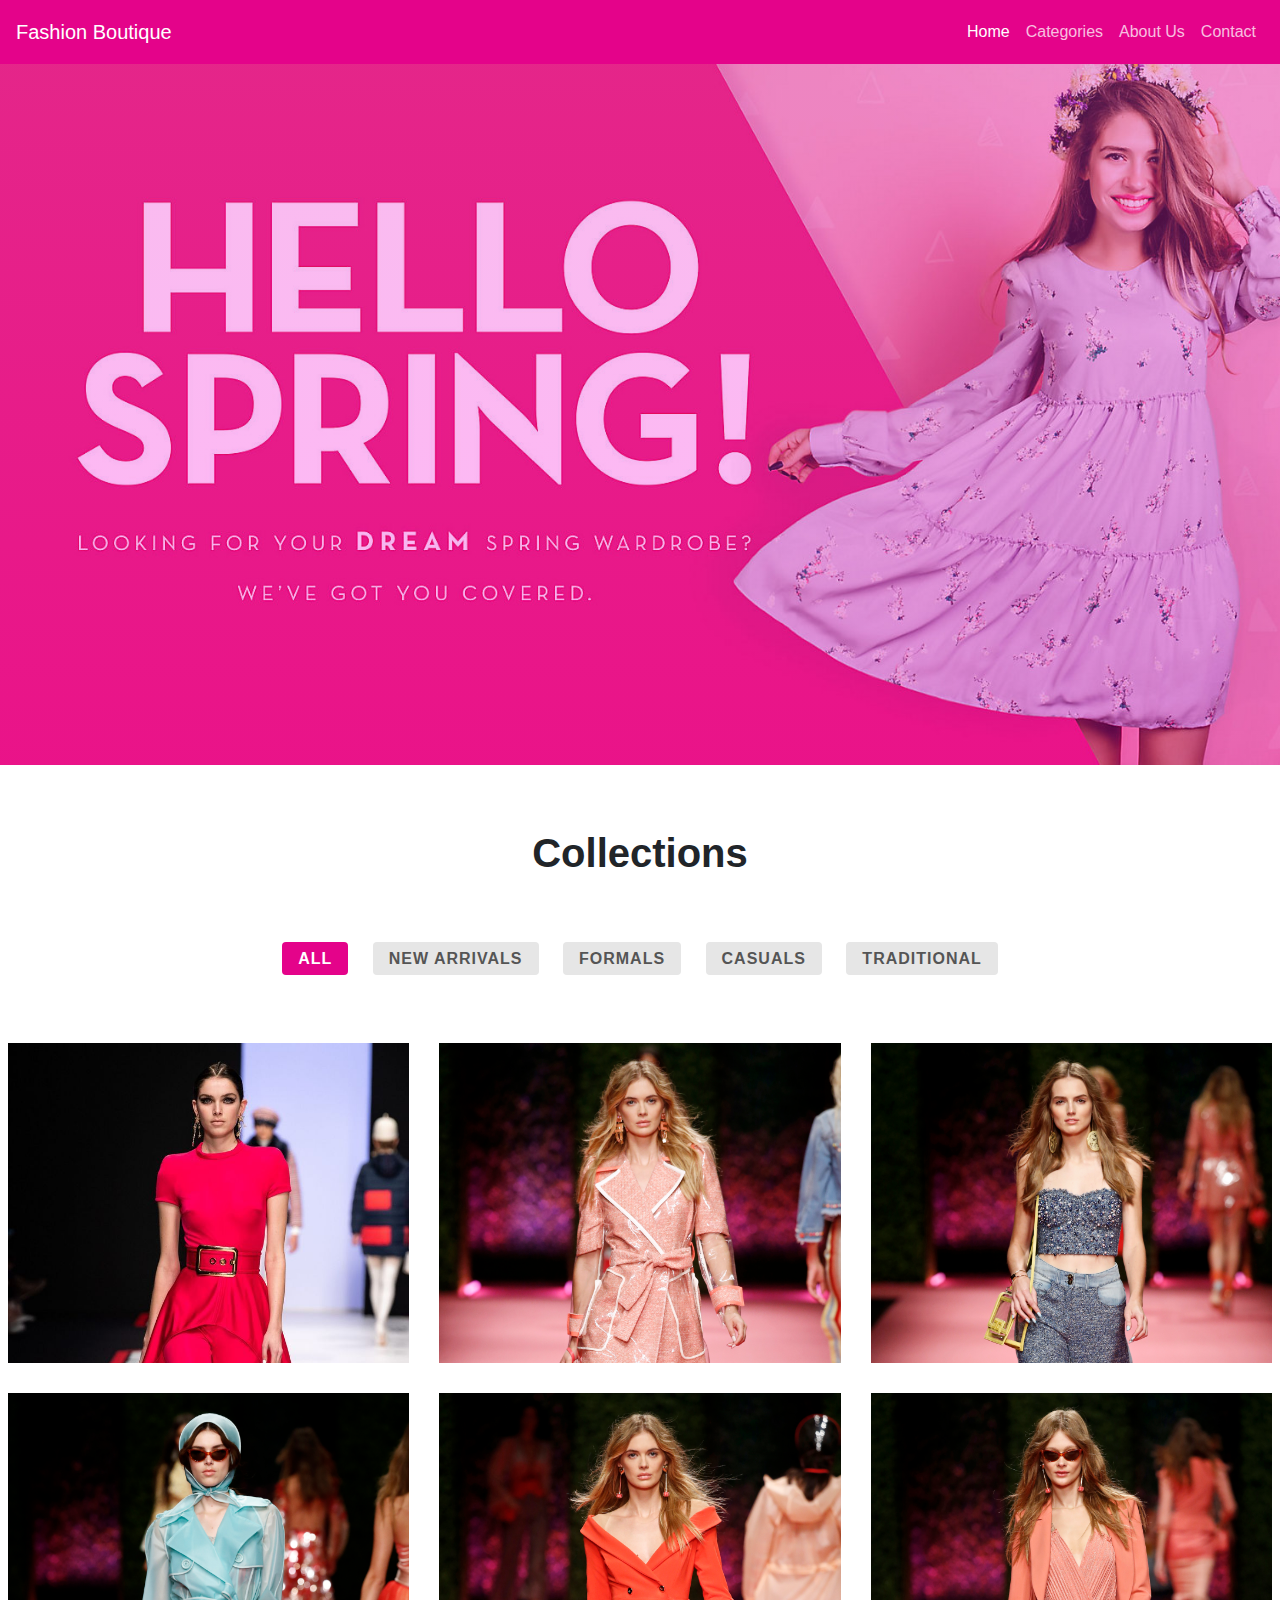
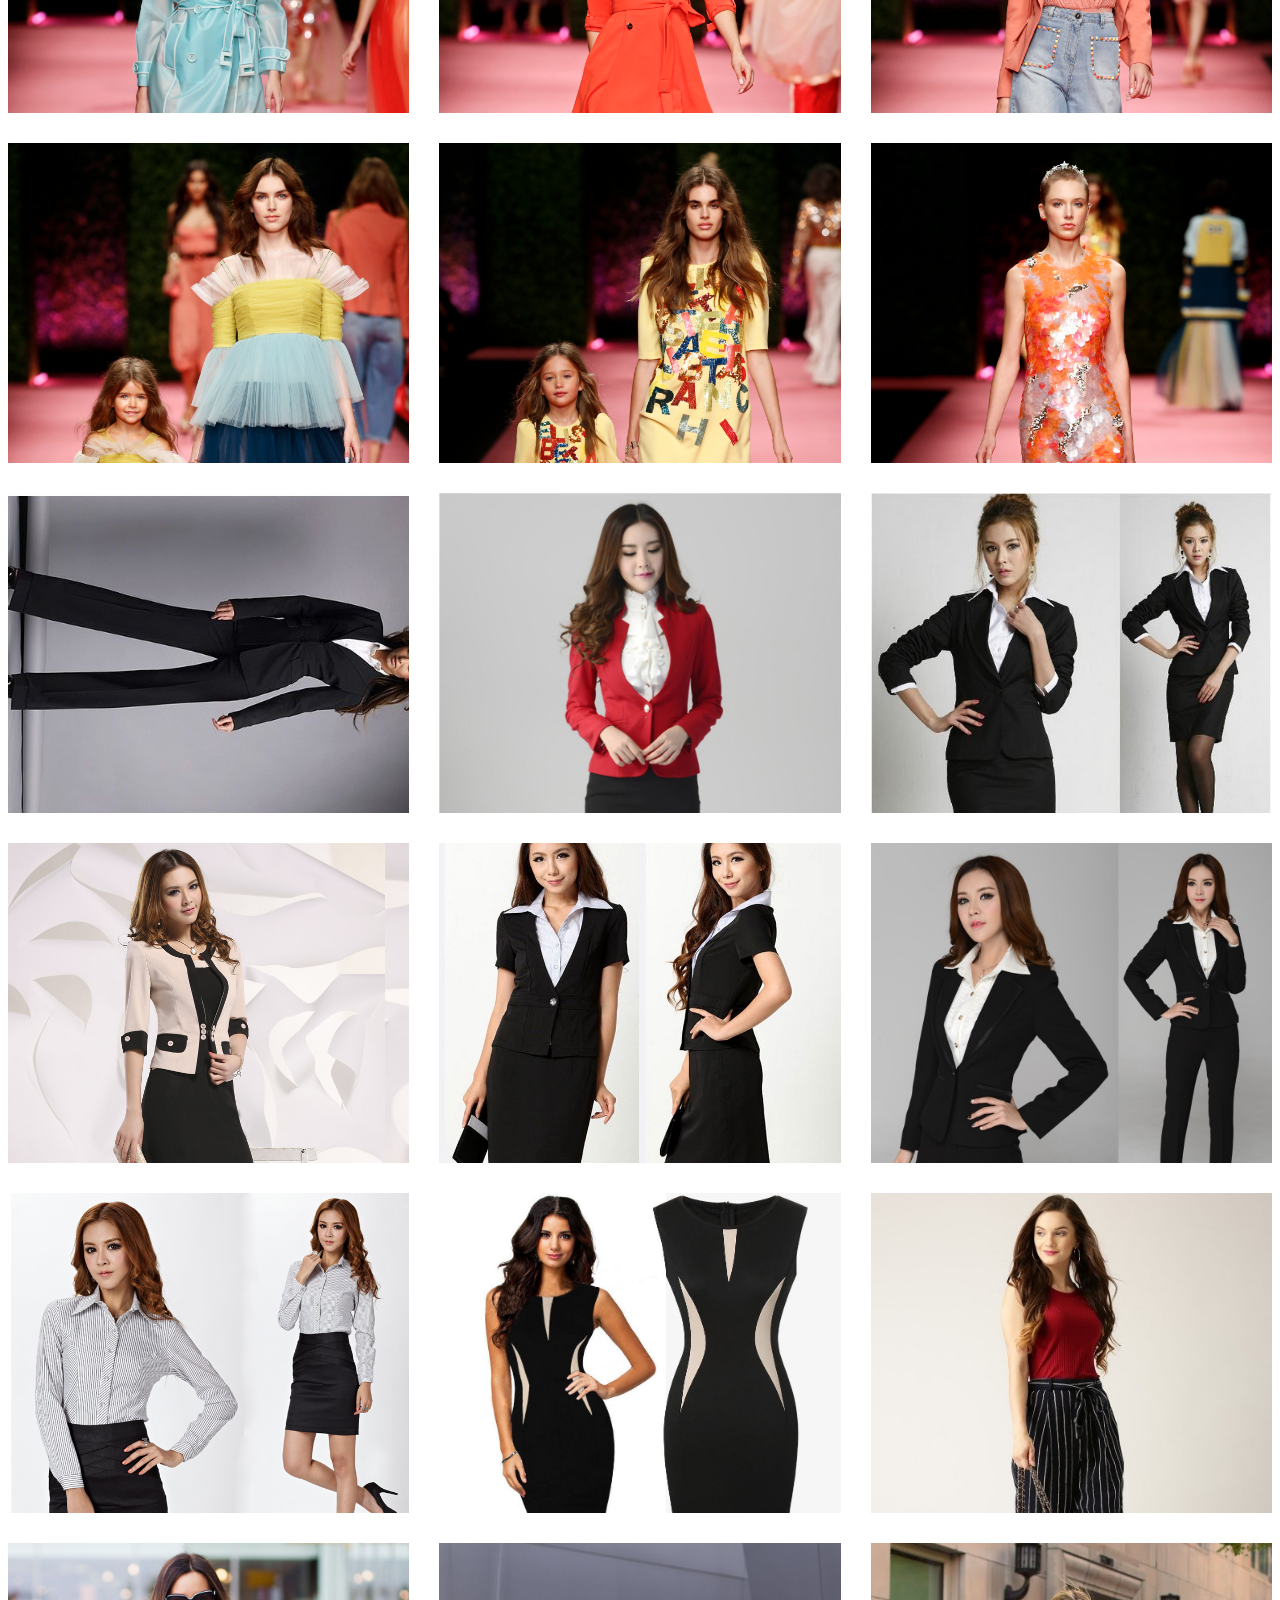
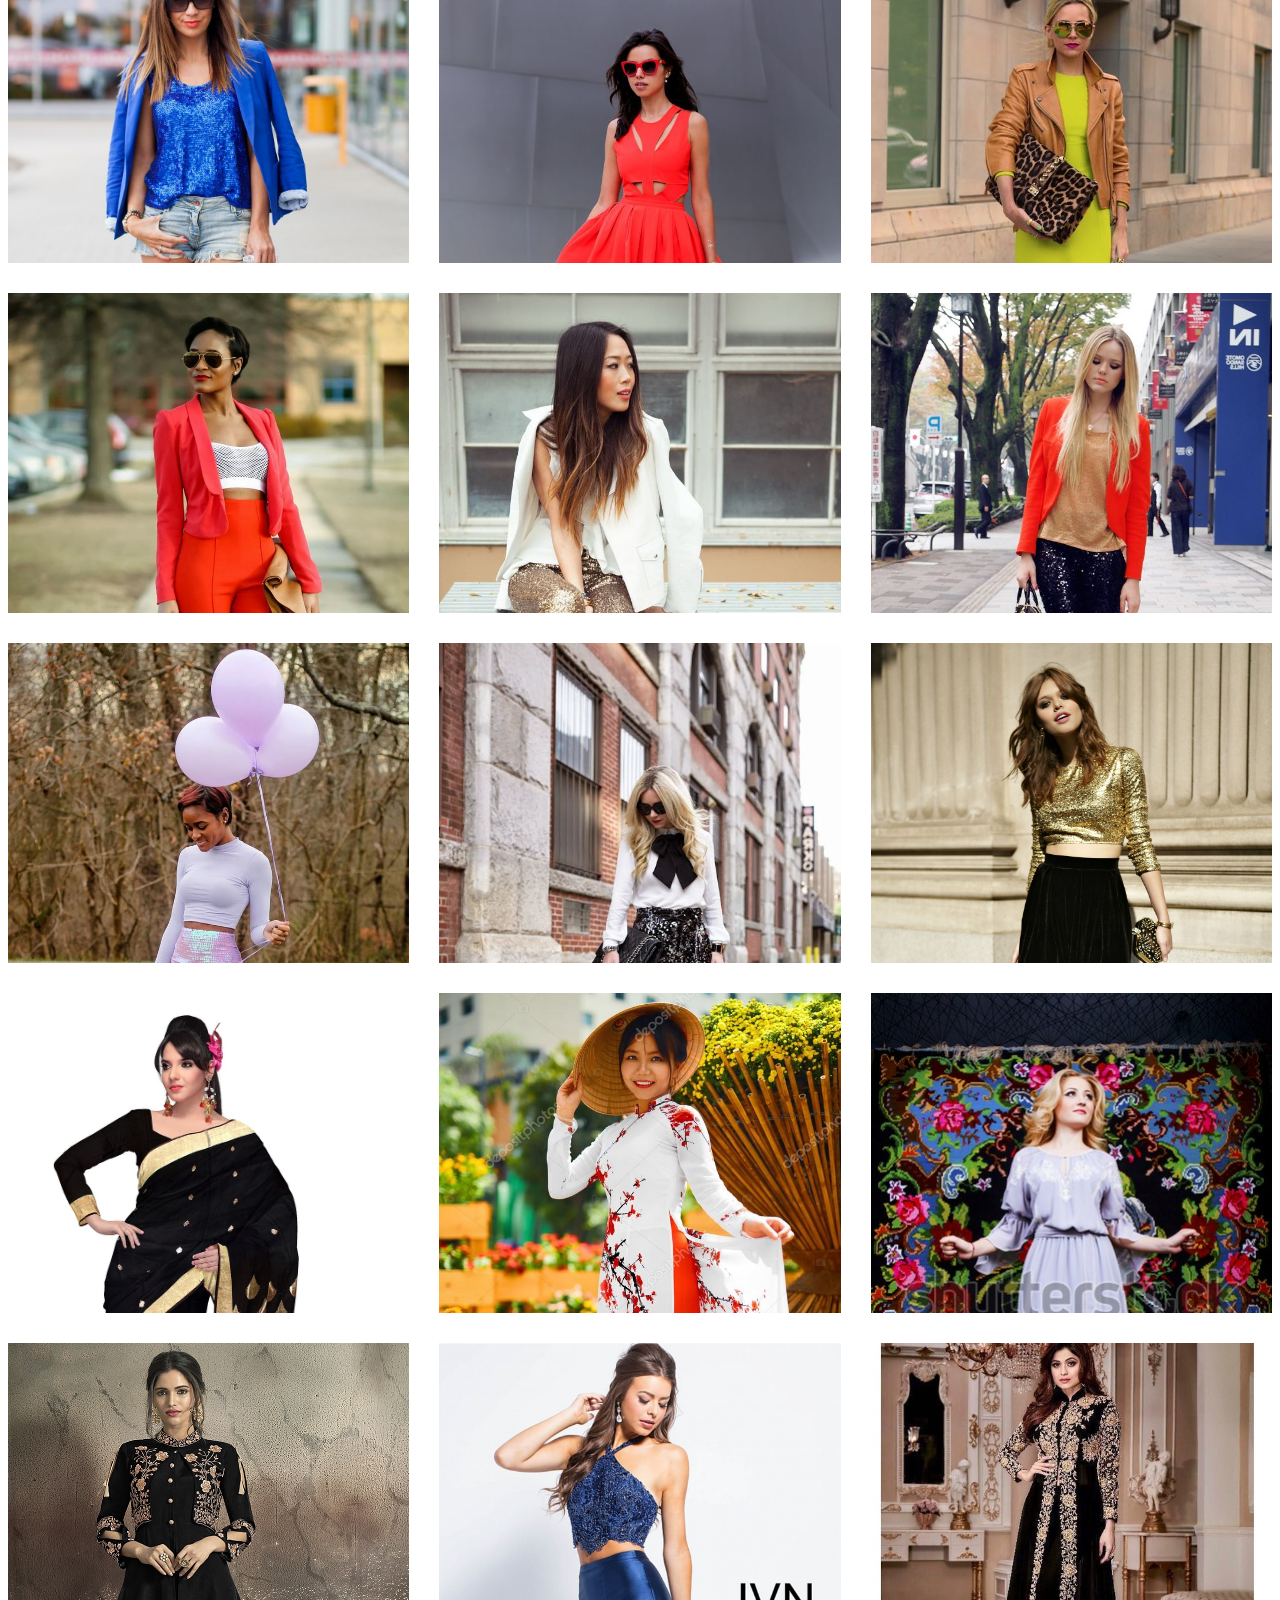
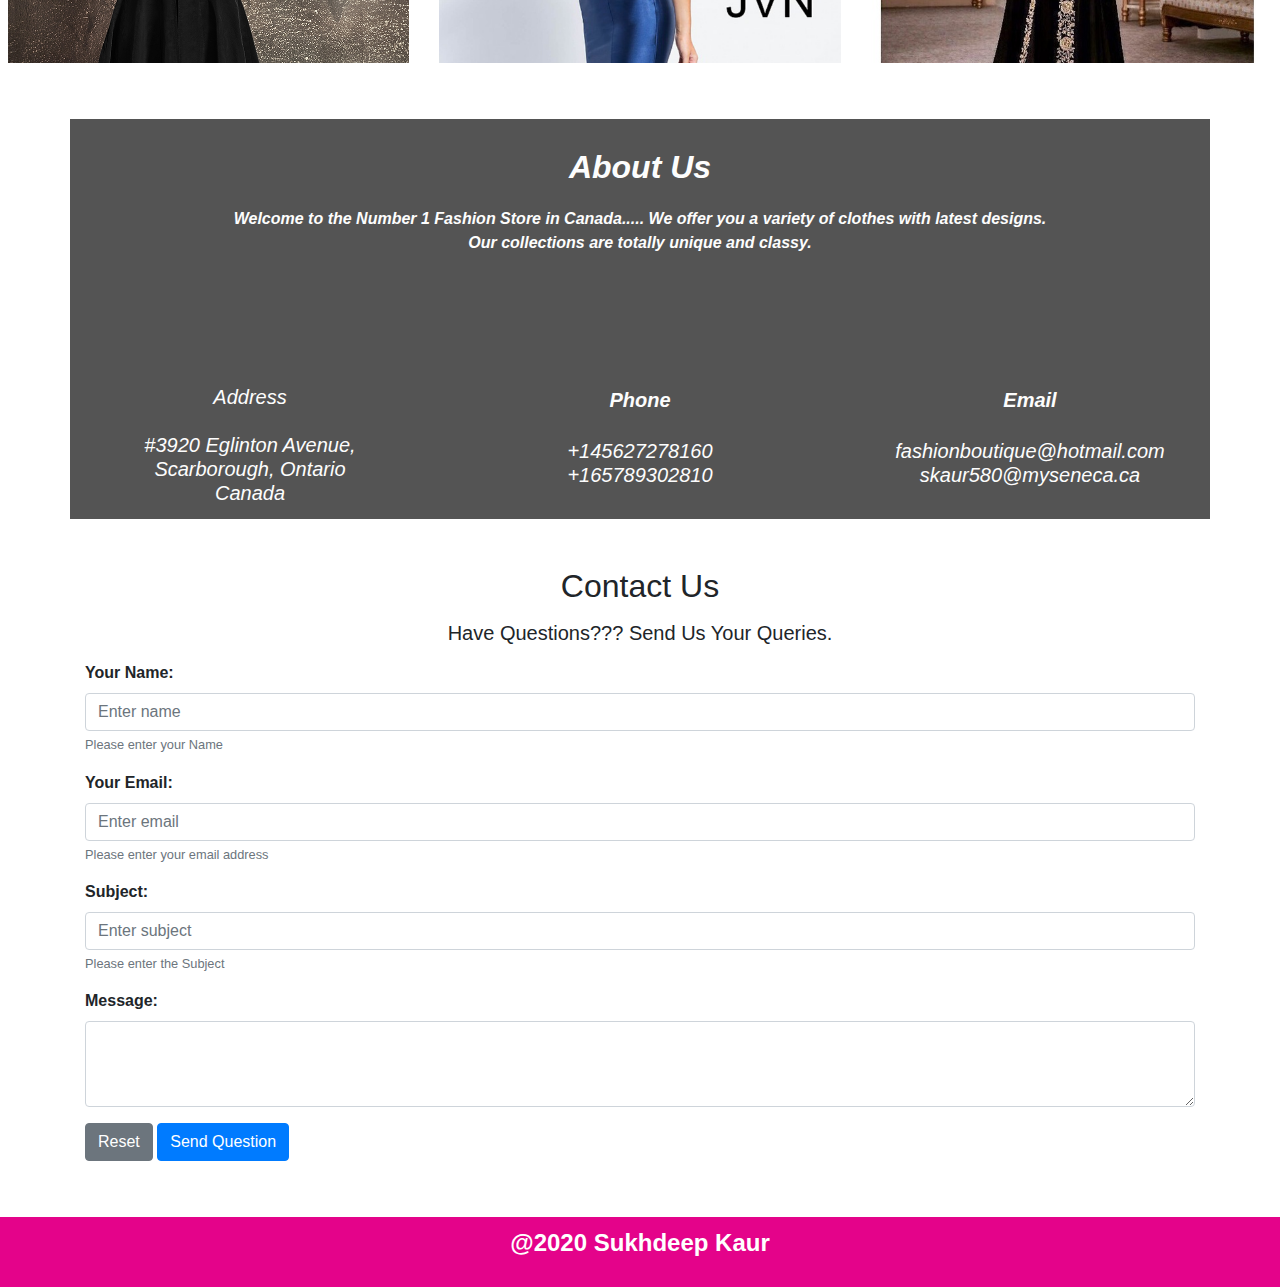
<file: src/index.html>
<!DOCTYPE html>
<html>
  <head>
    <meta charset="utf-8" />
    <title>WEB222 Store Online</title>
    <meta content="width=device-width, initial-scale=1.0" name="viewport" />
    <link rel="stylesheet" href="https://maxcdn.bootstrapcdn.com/bootstrap/4.0.0/css/bootstrap.min.css">
    <link rel="stylesheet" href="https://cdnjs.cloudflare.com/ajax/libs/font-awesome/4.7.0/css/font-awesome.min.css" />
    <link href="style.css" rel="stylesheet" />

    <script src="https://code.jquery.com/jquery-3.2.1.slim.min.js"></script>
    <script src="https://maxcdn.bootstrapcdn.com/bootstrap/4.0.0/js/bootstrap.min.js"></script>
  </head>
  <body data-spy="scroll">
    <header>
        <nav class="navbar navbar-expand-lg navbar-dark fixed-top">
          <a class="navbar-brand" href="#">Fashion Boutique</a>
          <button class="navbar-toggler" type="button" data-toggle="collapse" data-target="#navbarSupportedContent" aria-controls="navbarSupportedContent" aria-expanded="false" aria-label="Toggle navigation">
            <span class="navbar-toggler-icon"></span>
          </button>

          <div class="collapse navbar-collapse" id="navbarSupportedContent">
            <ul class="navbar-nav ml-auto">
              <li class="nav-item">
                <a class="nav-link" href="#home">Home</a>
              </li>
              <li class="nav-item">
                <a class="nav-link" href="#options">Categories</a>
              </li>
              <li class="nav-item">
                <a class="nav-link" href="#about">About Us</a>
              </li>
              <li class="nav-item">
                <a class="nav-link" href="#contact">Contact</a>
              </li>
            </ul>
          </div>
        </nav>
    </header>
    <main id="home">
      <section class="hero">
        <div id="main-overlay">
        </div>
        <figure class="hero-bg-image">
          <picture>
            <source srcset="./images/hero-mobile-xxs.jpeg?$800px$" media="(max-width: 575px)">
            <source srcset="./images/hero-mobile-xs.jpeg?$1200px$" media="(max-width: 767px)">
            <source srcset="./images/hero-md.jpeg?$1600px$" media="(max-width: 991px)">
            <source srcset="./images/hero-lg.jpeg?$2400px$" media="(max-width: 1199px)">
            <source srcset="./images/hero-xl.jpeg?$3200px$">
            <img src="./images/hero-lg.jpeg" alt="hero bg image">
        </picture>
        </figure>
      </section>

      <section id="shop" class="categories text-center p-2">
        <div id="options">
          <h1><b> Collections</b></h1><br><br>
          <ul class="category-list">
            <li>
              <a href="#shop" class="active"><b>All</b></a>
            </li>
            <li>
              <a href="#newArrivals"><b>New Arrivals</b></a>
            </li>
            <li>
              <a href="#formals"><b>Formals</b></a>
            </li>
            <li>
              <a href="#casuals"><b>Casuals</b></a>
            </li>
            <li>
              <a href="#traditional"><b>Traditional</b></a>
            </li>
          </ul>
        </div>

        <div id="portfolio">
          <!-- ****************** newArrivals ***************************** -->
          <div id="#newArrivals">
            <div class="row">
              <div class="col-md-4 new">
                <div class="card-image" id="img4">
                  <div class="overlay1 text-center">
                    <button id="buyBtn" class="btn btn-primary">
                    <a href="forms.html"
                      ><b
                      >Buy Now <br />
                      @ $399.99</b
                    ></a
                    ></button
                    ><br />
                    <p>
                      <b> Category: New-Arrivals<br>
                      Item Code: #NA100<br>
                      Size available: S/M/L
                      </b>
                      <a href =" https://www.google.com/url?sa=i&url=https%3A%2F%2Fwww.pinterest.com%2Fpin%2F742953269758353420%2F&psig=AOvVaw3vaF3FNSeituf-POh_5H4c&ust=1586028883198000&source=images&cd=vfe&ved=0CAIQjRxqFwoTCICMwpaAzegCFQAAAAAdAAAAABAN " class="btn btn-link">Source</a>
                    </p>
                  </div>
                </div>
              </div>
              <div class="col-md-4 ">
                <div class="card-image" id="img5">
                  <div class="overlay1 text-center">
                    <button id="buyBtn" class="btn btn-primary">
                    <a href="forms.html"
                      ><b
                      >Buy Now <br />
                      @ $349.99</b
                    ></a
                    >
                    </button>
                    <p>
                      <b> Category: New-Arrivals<br>
                      Item Code: #NA101<br>
                      Size available: S/M/L
                      </b>
                      <a href =" https://kendam.com/photos/album/unvxpkoaoeuh " class="btn btn-link">Source</a>
                    </p>
                  </div>
                </div>
              </div>
              <div class="col-md-4 new">
                <div class="card-image" id="img6">
                  <div class="overlay1 text-center">
                    <button id="buyBtn" class="btn btn-primary">
                    <a href="forms.html"
                      ><b
                      >Buy Now <br />
                      @ $ 299.99</b
                    ></a
                    >
                    </button>
                    <p>
                      <b> Category: New-Arrivals<br>
                      Item Code: #NA102<br>
                      Size available: S/M/L
                      </b>
                      <a href =" https://kendam.com/photos/album/unvxpkoaoeuh " class="btn btn-link">Source</a>
                    </p>
                  </div>
                </div>
              </div>
            </div>
            <div class="row">
              <div class="col-md-4 new">
                <div class="card-image" id="img7">
                  <div class="overlay1 text-center">
                    <button id="buyBtn" class="btn btn-primary">
                    <a href="forms.html"
                      ><b
                      >Buy Now <br />
                      @ $259.99</b
                    ></a
                    >
                    </button>
                    <p>
                      <b> Category: New-Arrivals<br>
                      Item Code: #NA103<br>
                      Size available: S/M/L
                      </b>
                      <a href =" https://kendam.com/photos/album/unvxpkoaoeuh " class="btn btn-link">Source</a>
                    </p>
                  </div>
                </div>
              </div>
              <div class="col-md-4 new ">
                <div class="card-image" id="img8">
                  <div class="overlay1 text-center">
                    <button id="buyBtn" class="btn btn-primary">
                    <a href="forms.html"
                      ><b
                      >Buy Now<br />
                      @ $499.99</b
                    ></a
                    >
                    </button>
                    <p>
                      <b> Category: New-Arrivals<br>
                      Item Code: #NA104<br>
                      Size available: S/M/L
                      </b>
                      <a href =" https://kendam.com/photos/album/unvxpkoaoeuh " class="btn btn-link">Source</a>
                    </p>
                  </div>
                </div>
              </div>
              <div class="col-md-4 new">
                <div class="card-image" id="img9">
                  <div class="overlay1 text-center">
                    <button id="buyBtn" class="btn btn-primary">
                    <a href="forms.html"
                      ><b
                      >Buy Now<br />
                      @ $199.99</b
                    ></a
                    >
                    </button>
                    <p>
                      <b> Category: New-Arrivals<br>
                      Item Code: #NA105<br>
                      Size available: S/M/L
                      </b>
                      <a href =" https://kendam.com/photos/album/unvxpkoaoeuh " class="btn btn-link">Source</a>
                    </p>
                  </div>
                </div>
              </div>
            </div>
            <div class="row">
              <div class="col-md-4 new">
                <div class="card-image" id="img10">
                  <div class="overlay1 text-center">
                    <button id="buyBtn" class="btn btn-primary">
                    <a href="forms.html"
                      ><b
                      >Buy Now <br />
                      @ $369.99</b
                    ></a
                    >
                    </button>
                    <p>
                      <b> Category: New-Arrivals<br>
                      Item Code: #NA106<br>
                      Size available: S/M/L<br>
                      Kids Sizes: XS/S/M/L
                      </b>
                      <a href =" https://kendam.com/photos/album/unvxpkoaoeuh " class="btn btn-link">Source</a>
                    </p>
                  </div>
                </div>
              </div>
              <div class="col-md-4 new">
                <div class="card-image" id="img11">
                  <div class="overlay1 text-center">
                    <button id="buyBtn" class="btn btn-primary">
                    <a href="forms.html"
                      ><b
                      >Buy Now<br />
                      @ $149.99</b
                    ></a
                    >
                    </button>
                    <p>
                      <b> Category: New-Arrivals<br>
                      Item Code: #NA107<br>
                      Size available: S/M/L<br>
                      Kids Sizes: XS/S/M/L
                      </b>
                      <a href =" https://kendam.com/photos/album/unvxpkoaoeuh " class="btn btn-link">Source</a>
                    </p>
                  </div>
                </div>
              </div>
              <div class="col-md-4 new">
                <div class="card-image" id="img12">
                  <div class="overlay1 text-center">
                    <button id="buyBtn" class="btn btn-primary">
                    <a href="forms.html"
                      ><b
                      >Buy Now<br />
                      @ $249.99</b
                    ></a
                    >
                    </button>
                    <p>
                      <b> Category: New-Arrivals<br>
                      Item Code: #NA108<br>
                      Size available: S/M/L
                      </b>
                      <a href =" https://kendam.com/photos/album/unvxpkoaoeuh " class="btn btn-link">Source</a>
                    </p>
                  </div>
                </div>
              </div>
            </div>
          </div>
          <!-- ****************** formals ***************************** -->
          <div id="formals">
            <div class="row">
              <div class="col-md-4 formals">
                <div class="card-image" id="f1">
                  <div class="overlay1 text-center">
                    <button id="buyBtn" class="btn btn-primary">
                    <a href="forms.html"
                      ><b
                      >Buy Now<br />
                      @ $189.99</b
                    ></a
                    >
                    </button>
                    <p>
                      <b> Category: Formals<br>
                      Item Code: #F0001<br>
                      Size available: S/M/L<br>
                      </b>
                      <a href ="https://www.clbxg.com/formal-women-s-wear/ " class="btn btn-link">Source</a>
                    </p>
                  </div>
                </div>
              </div>
              <div class="col-md-4 formals">
                <div class="card-image" id="f2">
                  <div class="overlay1 text-center">
                    <button id="buyBtn" class="btn btn-primary">
                    <a href="forms.html"
                      ><b
                      >Buy Now <br />
                      @ $229.99</b
                    ></a
                    >
                    </button>
                    <p>
                      <b> Category: Formals<br>
                      Item Code: #F0002<br>
                      Size available: S/M/L<br>
                      </b>
                      <a href ="https://www.clbxg.com/formal-women-s-wear/ " class="btn btn-link">Source</a>
                    </p>
                  </div>
                </div>
              </div>
              <div class="col-md-4 formals">
                <div class="card-image" id="f3">
                  <div class="overlay1 text-center">
                    <button id="buyBtn" class="btn btn-primary">
                    <a href="forms.html"
                    ><b>Buy Now<br />@ $139.99</b></a
                    >
                    </button>
                    <p>
                      <b> Category: Formals<br>
                      Item Code: #F0003<br>
                      Size available: S/M/L<br>
                      </b>
                      <a href ="https://www.clbxg.com/formal-women-s-wear/ " class="btn btn-link">Source</a>
                    </p>
                  </div>
                </div>
              </div>
            </div>
            <div class="row">
              <div class="col-md-4 formals">
                <div class="card-image" id="f4">
                  <div class="overlay1 text-center">
                    <button id="buyBtn" class="btn btn-primary">
                    <a href="forms.html"
                      ><b
                      >Buy Now<br />
                      @ $99.99</b
                    ></a
                    >
                    </button>
                    <p>
                      <b> Category: Formals<br>
                      Item Code: #F0004<br>
                      Size available: S/M/L<br>
                      </b>
                      <a href ="https://www.clbxg.com/formal-women-s-wear/ " class="btn btn-link">Source</a>
                    </p>
                  </div>
                </div>
              </div>
              <div class="col-md-4 formals">
                <div class="card-image" id="f5">
                  <div class="overlay1 text-center">
                    <button id="buyBtn" class="btn btn-primary">
                    <a href="forms.html"
                      ><b
                      >Buy Now<br />
                      @ $129.99</b
                    ></a
                    >
                    </button>
                    <p>
                      <b> Category: Formals<br>
                      Item Code: #F0005<br>
                      Size available: S/M/L<br>
                      </b>
                      <a href ="https://www.clbxg.com/formal-women-s-wear/ " class="btn btn-link">Source</a>
                    </p>
                  </div>
                </div>
              </div>
              <div class="col-md-4 formals ">
                <div class="card-image" id="f6">
                  <div class="overlay1 text-center">
                    <button id="buyBtn" class="btn btn-primary">
                    <a href="forms.html"
                      ><b
                      >Buy Now<br />
                      @ $299.99</b
                    ></a
                    >
                    </button>
                    <p>
                      <b> Category: Formals<br>
                      Item Code: #F0006<br>
                      Size available: S/M/L<br>
                      </b>
                      <a href ="https://www.clbxg.com/formal-women-s-wear/ " class="btn btn-link">Source</a>
                    </p>
                  </div>
                </div>
              </div>
            </div>
            <div class="row">
              <div class="col-md-4 formals">
                <div class="card-image" id="f7">
                  <div class="overlay1 text-center">
                    <button id="buyBtn" class="btn btn-primary">
                    <a href="forms.html"
                      ><b
                      >Buy Now<br />
                      @ $89.99</b
                    ></a
                    >
                    </button>
                    <p>
                      <b> Category: Formals<br>
                      Item Code: #F0007<br>
                      Size available: S/M/L<br>
                      </b>
                      <a href ="https://www.clbxg.com/formal-women-s-wear/ " class="btn btn-link">Source</a>
                    </p>
                  </div>
                </div>
              </div>
              <div class="col-md-4 formals">
                <div class="card-image" id="f8">
                  <div class="overlay1 text-center">
                    <button id="buyBtn" class="btn btn-primary">
                    <a href="forms.html"
                      ><b
                      >Buy Now<br />
                      @ $169.99</b
                    ></a
                    >
                    </button>
                    <p>
                      <b> Category: Formals<br>
                      Item Code: #F0008<br>
                      Size available: S/M/L<br>
                      </b>
                      <a href ="https://www.clbxg.com/formal-women-s-wear/ " class="btn btn-link">Source</a>
                    </p>
                  </div>
                </div>
              </div>
              <div class="col-md-4 formals">
                <div class="card-image" id="f9">
                  <div class="overlay1 text-center">
                    <button id="buyBtn" class="btn btn-primary">
                    <a href="forms.html"
                      ><b
                      >Buy Now<br />
                      @ $79.99</b
                    ></a
                    >
                    </button>
                    <p>
                      <b> Category: Formals<br>
                      Item Code: #F0009<br>
                      Size available: S/M/L<br>
                      </b>
                      <a href ="https://www.clbxg.com/formal-women-s-wear/ " class="btn btn-link">Source</a>
                    </p>
                  </div>
                </div>
              </div>
            </div>
          </div>
          <!-- ****************** casuals ***************************** -->
          <div id="casuals">
            <div class="row">
              <div class="col-md-4 casuals ">
                <div class="card-image" id="c1">
                  <div class="overlay1 text-center">
                    <button id="buyBtn" class="btn btn-primary">
                    <a href="forms.html"
                      ><b
                      >Buy Now<br />
                      @ $79.99</b
                    ></a
                    >
                    </button>
                    <p>
                      <b> Category: Casuals<br>
                      Item Code: #C0001<br>
                      Size available: S/M/L<br>
                      </b>
                      <a href ="http://fashionmakestrends.com/36-casual-holiday-party-outfit-ideas-to-try-this-2018/ " class="btn btn-link">Source</a>
                    </p>
                  </div>
                </div>
              </div>
              <div class="col-md-4 casuals ">
                <div class="card-image" id="c2">
                  <div class="overlay1 text-center">
                    <button id="buyBtn" class="btn btn-primary">
                    <a href="forms.html"
                      ><b
                      >Buy Now<br />
                      @ $69.99</b
                    ></a
                    >
                    </button>
                    <p>
                      <b> Category: Casuals<br>
                      Item Code: #C0002<br>
                      Size available: S/M/L<br>
                      </b>
                      <a href ="http://fashionmakestrends.com/36-casual-holiday-party-outfit-ideas-to-try-this-2018/ " class="btn btn-link">Source</a>
                    </p>
                  </div>
                </div>
              </div>
              <div class="col-md-4 casuals ">
                <div class="card-image" id="c3">
                  <div class="overlay1 text-center">
                    <button id="buyBtn" class="btn btn-primary">
                    <a href="forms.html"
                      ><b
                      >Buy Now<br />
                      @ $149.99</b
                    ></a
                    >
                    </button>
                    <p>
                      <b> Category: Casuals<br>
                      Item Code: #C0003<br>
                      Size available: S/M/L<br>
                      </b>
                      <a href ="http://fashionmakestrends.com/36-casual-holiday-party-outfit-ideas-to-try-this-2018/ " class="btn btn-link">Source</a>
                    </p>
                  </div>
                </div>
              </div>
            </div>
            <div class="row">
              <div class="col-md-4 casuals ">
                <div class="card-image" id="c4">
                  <div class="overlay1 text-center">
                    <button id="buyBtn" class="btn btn-primary">
                    <a href="forms.html"
                      ><b
                      >Buy Now<br />
                      @ $299.99</b
                    ></a
                    >
                    </button>
                    <p>
                      <b> Category: Casuals<br>
                      Item Code: #C0004<br>
                      Size available: S/M/L<br>
                      </b>
                      <a href ="http://fashionmakestrends.com/36-casual-holiday-party-outfit-ideas-to-try-this-2018/ " class="btn btn-link">Source</a>
                    </p>
                  </div>
                </div>
              </div>
              <div class="col-md-4 casuals">
                <div class="card-image" id="c5">
                  <div class="overlay1 text-center">
                    <button id="buyBtn" class="btn btn-primary">
                    <a href="forms.html"
                      ><b
                      >Buy Now<br />
                      @ $189.99</b
                    ></a
                    >
                    </button>
                    <p>
                      <b> Category: Casuals<br>
                      Item Code: #C0005<br>
                      Size available: S/M/L<br>
                      </b>
                      <a href ="http://fashionmakestrends.com/36-casual-holiday-party-outfit-ideas-to-try-this-2018/ " class="btn btn-link">Source</a>
                    </p>
                  </div>
                </div>
              </div>
              <div class="col-md-4 casuals">
                <div class="card-image" id="c6">
                  <div class="overlay1 text-center">
                    <button id="buyBtn" class="btn btn-primary">
                    <a href="forms.html"
                      ><b
                      >Buy Now<br />
                      @ $149.99</b
                    ></a
                    >
                    </button>
                    <p>
                      <b> Category: Casuals<br>
                      Item Code: #C0006<br>
                      Size available: S/M/L<br>
                      </b>
                      <a href ="http://fashionmakestrends.com/36-casual-holiday-party-outfit-ideas-to-try-this-2018/ " class="btn btn-link">Source</a>
                    </p>
                  </div>
                </div>
              </div>
            </div>
            <div class="row">
              <div class="col-md-4 casuals ">
                <div class="card-image" id="c7">
                  <div class="overlay1 text-center">
                    <button id="buyBtn" class="btn btn-primary">
                    <a href="forms.html"
                      ><b
                      >Buy Now<br />
                      @ $69.99</b
                    ></a
                    >
                    </button>
                    <p>
                      <b> Category: Casuals<br>
                      Item Code: #C0007<br>
                      Size available: S/M/L<br>
                      </b>
                      <a href ="http://fashionmakestrends.com/36-casual-holiday-party-outfit-ideas-to-try-this-2018/ " class="btn btn-link">Source</a>
                    </p>
                  </div>
                </div>
              </div>
              <div class="col-md-4 casuals">
                <div class="card-image" id="c8">
                  <div class="overlay1 text-center">
                    <button id="buyBtn" class="btn btn-primary">
                    <a href="forms.html"
                    ><b>Buy Now<br />@ $ 129.99</b></a
                    >
                    </button>
                    <p>
                      <b> Category: Casuals<br>
                      Item Code: #C0008<br>
                      Size available: S/M/L<br>
                      </b>
                      <a href ="http://fashionmakestrends.com/36-casual-holiday-party-outfit-ideas-to-try-this-2018/ " class="btn btn-link">Source</a>
                    </p>
                  </div>
                </div>
              </div>
              <div class="col-md-4 casuals ">
                <div class="card-image" id="c9">
                  <div class="overlay1 text-center">
                    <button id="buyBtn" class="btn btn-primary">
                    <a href="forms.html"
                      ><b
                      >Buy Now<br />
                      @ $299.99</b
                    ></a
                    >
                    </button>
                    <p>
                      <b> Category: Casuals<br>
                      Item Code: #C0009<br>
                      Size available: S/M/L<br>
                      </b>
                      <a href ="http://fashionmakestrends.com/36-casual-holiday-party-outfit-ideas-to-try-this-2018/ " class="btn btn-link">Source</a>
                    </p>
                  </div>
                </div>
              </div>
            </div>
          </div>
          <!-- ****************** traditional ***************************** -->
          <div id="traditional">
            <div class="row">
              <div class="col-md-4 traditional">
                <div class="card-image" id="t1">
                  <div class="overlay1 text-center">
                    <button id="buyBtn" class="btn btn-primary">
                    <a href="forms.html"
                    ><b>Buy Now<br />@ $449.99</b></a
                    >
                    </button>
                    <p>
                      <b> Category: Traditional<br>
                      Item Code: #T0001<br>
                      Size available: S/M/L<br>
                      </b>
                      <a href ="https://www.wallpaperflare.com/woman-taking-photo-while-wearing-traditional-indian-dress-saree-wallpaper-wrvme" class="btn btn-link">Source</a>
                    </p>
                  </div>
                </div>
              </div>
              <div class="col-md-4 traditional ">
                <div class="card-image" id="t2">
                  <div class="overlay1 text-center">
                    <button id="buyBtn" class="btn btn-primary">
                    <a href="forms.html"
                      ><b
                      >Buy Now<br />
                      @ $249.99</b
                    ></a
                    >
                    </button>
                    <p>
                      <b> Category: Traditional<br>
                      Item Code: #T0002<br>
                      Size available: S/M/L<br>
                      </b>
                      <a href ="https://depositphotos.com/100994280/stock-photo-culture-asia-asian-woman-in.html" class="btn btn-link">Source</a>
                    </p>
                  </div>
                </div>
              </div>
              <div class="col-md-4 traditional ">
                <div class="card-image" id="t3">
                  <div class="overlay1 text-center">
                    <button id="buyBtn" class="btn btn-primary">
                    <a href="forms.html"
                      ><b
                      >Buy Now<br />
                      @ $239.99</b
                    ></a
                    >
                    </button>
                    <p>
                      <b> Category: Traditional<br>
                      Item Code: #T0002<br>
                      Size available: S/M/L<br>
                      </b>
                      <a href =" https://www.shutterstock.com/image-photo/young-beautiful-woman-wearing-traditional-dress-398813815" class="btn btn-link">Source</a>
                    </p>
                  </div>
                </div>
              </div>
            </div>
            <div class="row">
              <div class="col-md-4 traditional ">
                <div class="card-image" id="t4">
                  <div class="overlay1 text-center">
                    <button id="buyBtn" class="btn btn-primary">
                    <a href="forms.html"
                    ><b>Buy Now<br />@ $499.99</b></a
                    >
                    </button>
                    <p>
                      <b> Category: Traditional<br>
                      Item Code: #T0004<br>
                      Size available: S/M/L<br>
                      </b>
                      <a href ="https://www.clbxg.com/designer-dresses/" class="btn btn-link">Source</a>
                    </p>
                  </div>
                </div>
              </div>
              <div class="col-md-4 traditional" >
                <div class="card-image" id="t5">
                  <div class="overlay1 text-center">
                    <button id="buyBtn" class="btn btn-primary">
                    <a href="forms.html"
                    ><b>Buy Now<br />@ $349.99</b></a
                    >
                    </button>
                    <p>
                      <b> Category: Traditional<br>
                      Item Code: #T0005<br>
                      Size available: S/M/L<br>
                      </b>
                      <a href ="https://www.clbxg.com/designer-dresses/" class="btn btn-link">Source</a>
                    </p>
                  </div>
                </div>
              </div>
              <div class="col-md-4 traditional ">
                <div class="card-image" id="t6">
                  <div class="overlay1 text-center">
                    <button id="buyBtn" class="btn btn-primary">
                    <a href="forms.html"
                    ><b>Buy Now<br />@ $489.99</b></a
                    >
                    </button>
                    <p>
                      <b> Category: Traditional<br>
                      Item Code: #T0006<br>
                      Size available: S/M/L<br>
                      </b>
                      <a href ="https://www.clbxg.com/designer-dresses/" class="btn btn-link">Source</a>
                    </p>
                  </div>
                </div>
              </div>
            </div>
          </div>
        </div>
      </section>

      <section id="about">
        <div class="container p-0">
            <div id="overlay">
                <br />
                <h2><b>About Us</b></h2>
                <p>
                    <b
                    >Welcome to the Number 1 Fashion Store in Canada..... We offer you a variety of
                    clothes with latest designs.<br />Our collections are totally unique and classy.</b
                    >
                </p>
                <div class="row">
                    <div class="col-md-4">
                        <h5>
                        Address<br /><br />
                        #3920 Eglinton Avenue,<br />
                        Scarborough, Ontario<br />
                        Canada
                        </h5>
                    </div>

                    <div class="col-md-4">
                        <h5><b>Phone</b><br /><br />+145627278160<br />+165789302810</h5>
                    </div>
                    <div class="col-md-4" id="email">
                        <h5><b>Email</b><br /><br />fashionboutique@hotmail.com<br />skaur580@myseneca.ca</h5>
                    </div>
                </div>
            </div>
        </div>
      </section>

      <section id="contact">
        <div class="container">
          <div class="head">
            <h2>Contact Us</h2>
            <h5>Have Questions??? Send Us Your Queries.</h5>
          </div>
          <form>
            <div class="form-group">
              <label for="name">Your Name:</label>
              <input type="text" required class="form-control" id="name" aria-describedby="emailHelp" placeholder="Enter name">
              <small id="nameHelp" class="form-text text-muted">Please enter your Name</small>
            </div>
            <div class="form-group">
              <label for="email">Your Email:</label>
              <input type="email" required class="form-control" id="email" aria-describedby="emailHelp" placeholder="Enter email">
              <small id="emailHelp" class="form-text text-muted">Please enter your email address</small>
            </div>
            <div class="form-group">
              <label for="subject">Subject:</label>
              <input type="text" required class="form-control" id="subject" aria-describedby="emailHelp" placeholder="Enter subject">
              <small id="subjectHelp" class="form-text text-muted">Please enter the Subject</small>
            </div>

            <div class="form-group">
              <label for="message">Message:</label>
              <textarea required class="form-control" id="message" rows="3"></textarea>
            </div>

            <button id="button1" type="reset" class="btn btn-secondary mb-2">Reset</button>
            <button id="button2" type="submit" class="btn btn-primary mb-2">Send Question</button>
          </form>
        </div>
      </section>
    </main>
    <footer>
      <h4><b>@2020 Sukhdeep Kaur</b></h4>
    </footer>
  </body>
</html>
</file>
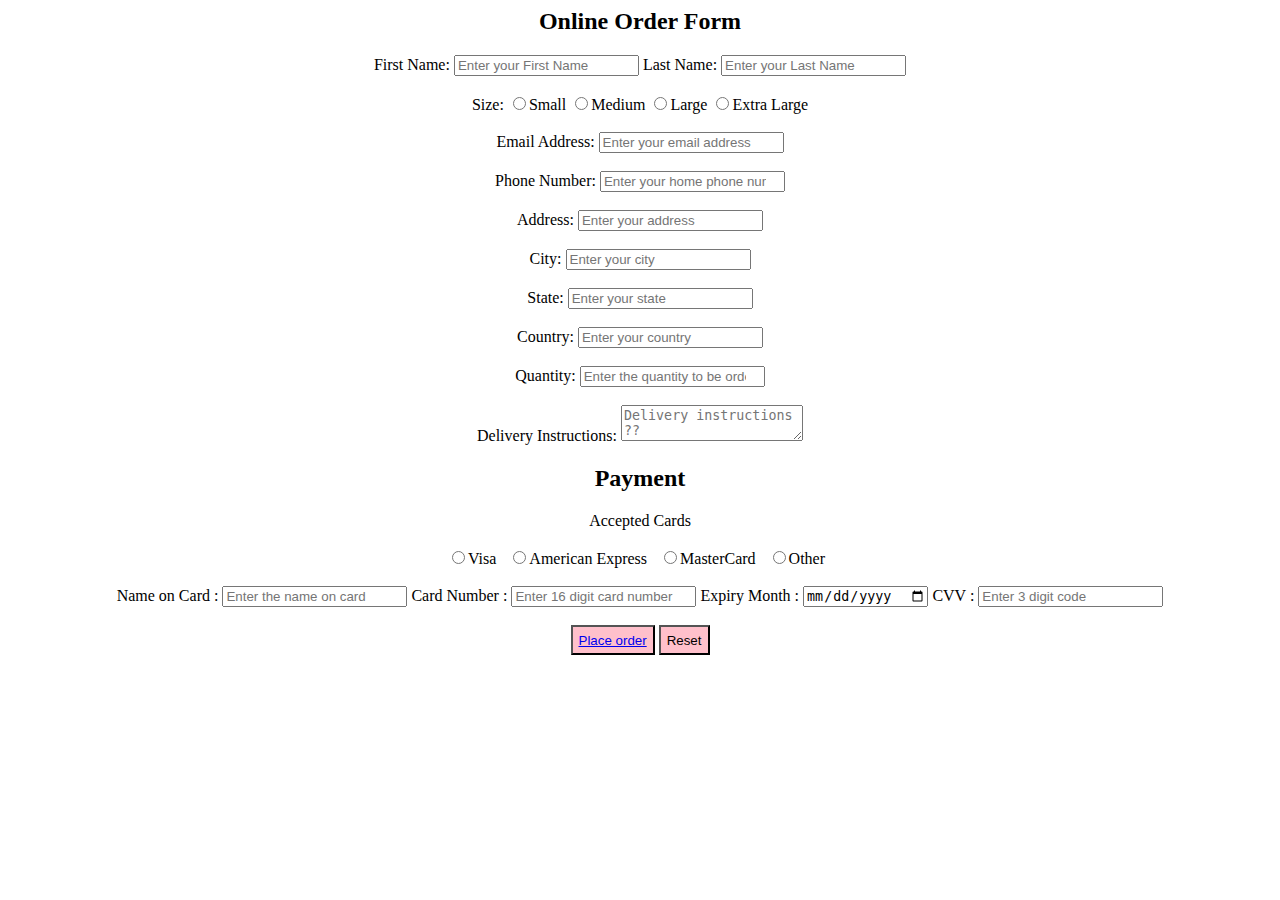
<file: src/forms.html>
<html>
    <head>
        <title>
            ORDER FORM
        </title>
        
        <style>
            #order{
                text-align:center;
            }
        </style>
    </head>
    <body>
        <div id="order" >
            <h2><b>Online Order Form</b></h2>
            <form name="myform" method="get" action="#">
              
                    <label for="name" onsubmit="return validateform();">First Name: </label>
                    <input type="text" placeholder="Enter your First Name"id="name" name="fullname">
                    <label for="name" onsubmit="return validateform();">Last Name: </label>
                    <input type="text"placeholder="Enter your Last Name" id="name" name="Last Name"><br><br>
                    <label for="size">Size: </label>
                    <input type="radio" name="size" value="small">Small
                    <input type="radio" name="size" value="medium">Medium
                    <input type="radio" name="size" value="large">Large
                    <input type="radio" name="size" value="large">Extra Large
                    <br><br>
                    <label for="email">Email Address: </label>
                    <input type="email" placeholder="Enter your email address" id="email" name="email"><br><br>
                    <label for="phone">Phone Number: </label>
                    <input type="number"placeholder="Enter your home phone number" id="num" name="num"><br><br>
                    <label for="address"> Address:
                        <input type="text" placeholder="Enter your address" id="address" name="address"><br><br>
                    <label for="city"> City:
                        <input type="text" placeholder="Enter your city"id="city" name="city"> <br><br>
                    <label for="address"> State:
                        <input type="text" placeholder="Enter your state" id="state" name="state"><br><br>
                    <label for="address"> Country:
                        <input type="text"placeholder="Enter your country " id="country" name="country"><br><br>  
                    <label for="quanttiy"> Quantity:
                    <input type="number" placeholder="Enter the quantity to be ordered"id="quantity" name="quantiy"><br><br>  
                    <label for="delivery" onsubmit="return  validateTextArea(myform);">Delivery Instructions:</label>
                    <textarea id="delivery" placeholder="Delivery instructions ??" name="delivery"></textarea>        
                    
                    <h2>Payment</h2>
                            <label for="fname">Accepted Cards</label>
                              <br><br>
                              <input type="radio" name="card" value="visa">Visa &nbsp;
                              <input type="radio" name="card" value="amexp">American Express &nbsp; 
                              <input type="radio" name="card" value="mst">MasterCard &nbsp;
                              <input type="radio" name="card" value="other">Other &nbsp;
                              <br><br>
                            
                            <label for="cname"> Name on Card : </label>
                                <input type="text"placeholder="Enter the name on card" id="cname" name="cardname">
                            <label for="cnum"> Card Number : </label>
                                <input type="text" placeholder="Enter 16 digit card number" id="cnum" name="cardnumber">
                          
                            <label for="expmonth">Expiry Month : </label>
                                <input type="date" id="expmonth" name="expmonth">
                            
                            <label for="cvv"> CVV : </label>
                            <input type="number" placeholder="Enter 3 digit code "id="cvv" name="cvv">
                        
                    <br><br>
                    <button id="button1" type="submit" style="background-color:pink ;height:30px;" ><a href="index.html">Place order</a></button>
                    <button type="button1" type="reset"  style="background-color:pink ;height:30px;" >Reset</button>
            </form>
            
            
          </div>

    </body>
    <script src="script.js"></script>
</html>
</file>
<file: src/style.css>
/*--------------------------------------------------------------
  # Normalize styles
  --------------------------------------------------------------*/
html {
  margin: 0;
  overflow-x: hidden;
  -webkit-font-smoothing: antialiased;
  -moz-osx-font-smoothing: grayscale;
}

body {
  margin: 0;
  overflow-x: hidden;
}

* {
  line-height: 1.5em;
  box-sizing: border-box;
  -moz-box-sizing: border-box;
  -webkit-box-sizing: border-box;
  -webkit-font-smoothing: antialiased;
}

button::-moz-focus-inner,
input::-moz-focus-inner {
  border: 0;
  padding: 0;
}

/*--------------------------------------------------------------
  # Generic styles
  --------------------------------------------------------------*/
html {
  color: #343a40;
  font-size: 15px;
}

@media (min-width: 768px) {
  html {
    font-size: 16px;
  }
}

h1,
h2,
h3,
h4,
h5,
h6 {
  font-family: 'Montserrat', sans-serif;
  font-weight: 400;
  margin: 0 0 1rem 0;
}

a {
  cursor: pointer;
  color: rgb(255, 255, 255);
  transition: all 0.2s ease;
  text-decoration: none;
}

a:hover,
a:active,
a:focus {
  color: black;
  text-decoration: none;
}


/*--------------------------------------------------------------
  # Header
  --------------------------------------------------------------*/

.navbar {
  padding: 1rem;
  height: 64px;
  transition: all 0.25s ease;
  background-color: #e4038A;
}

@media (max-width: 991px) {
  .navbar-collapse {
    position: absolute;
    top: 64px;
    right: 0;
    width: 100vw;
    padding: 1rem 2rem;
    opacity: 0.95;
    background-color: #e4038A;
  }

  .navbar-collapse .navbar-nav {
    text-align: center;
  }
}

.navbar-dark .navbar-nav .nav-link {
  color: rgba(255, 255, 255, 0.75);
  font-weight: 500;
}

.navbar-dark .navbar-nav .nav-link:hover {
  color: rgba(255, 255, 255, 0.65);
}

.navbar-dark .navbar-nav .active > .nav-link,
.navbar-dark .navbar-nav .nav-link.active {
  color: #fff;
}

/* Nav Menu Essentials */

.hero {
  height: 65vh;
  max-height: 90vh;
  position: relative;
  overflow: hidden;
}

.hero-bg-image {
  margin: 0;
  overflow: hidden;
  width: 100%;
  height: 100%;
}

.hero-bg-image img {
  position: absolute;
  top: 0;
  left: 0;
  width: 100%;
  height: 100%;
  object-fit: fill;
  object-position: left;
}

@media (min-width: 767px) {
  .hero {
    height: 85vh;
  }

  .hero-bg-image img {
    object-fit: cover;
  }
}

#main-overlay{
  background-image: linear-gradient(#ea3ecd75,#ff00e061);
  width: 100%;
  height: 100%;
  position: absolute;
  top: 0;
  left: 0;
  opacity: 0.75;
  z-index: 2;
}

.categories {
	text-align: center;
}
ul.category-list {
	list-style: none;
    display: block;
    margin: 0 auto 2rem;
    padding: 0 2rem;
}

ul.category-list li {
    display: inline-block;
}
ul.category-list li {
	display: inline-block;
	margin: 0 10px 40px 10px;
}
ul.category-list li a {
	color: #555;
	font-size: 16px;
	font-weight: 400;
	padding: 8px 16px;
	background: #e6e6e6;
	border: 0;
	border-radius: 4px;
	letter-spacing: 1px;
	text-transform: uppercase;
	transition: all 0.3s;
}
ul.category-list li a.active {
	background: #e4038a;
	color: #fff;
}
ul.category-list li a:hover {
	background: #e4038a;
	color: #fff;
}
#shop {
  width: 100%;
  height: auto;
  padding: 20px;
  margin-top: 50px;
  text-align: center;
}

.row {
  margin-top: 30px;
  height: 320px;
}

#shop h2 {
  font-style: italic;
}


.overlay1 {
  width: 100%;
  height: 100%;
  background-color: rgba(234, 62, 205, 0.75);
  position: absolute;
  top: -100%;
  left: 0;
  opacity: 0;
  display: flex;
  flex-direction: column;
  align-items: center;
  justify-content: flex-end;
}
.card-image:hover > .overlay1 {
  transform: translatey(320px);
  transition: 0.5s ease;
  opacity: 1;
}
.overlay1 p {
  color: white;
  font-size: 0.875rem;
}

.overlay1 .btn-link {
  font-size: 1.2rem;
  display: block;
}

#buyBtn a:hover {
  color: inherit !important;
}

.card-image {
  cursor: pointer;
  height: 100%;
  background-size: cover;
  position: relative;
  overflow: hidden;
}

#img4 {
  background-image: url(images/5.jpg);
}

#img5 {
  background-image: url(images/6.jpg);
}
#img6 {
  background-image: url(images/7.jpg);
}
#img7 {
  background-image: url(images/8.jpg);
}
#img8 {
  background-image: url(images/9.jpg);
}
#img9 {
  background-image: url(images/10.jpg);
}
#img10 {
  background-image: url(images/11.jpg);
}
#img11 {
  background-image: url(images/12.jpg);
}
#img12 {
  background-image: url(images/13.jpg);
}

#f1 {
  background-image: url(images/f1.jpg);
}
#f2 {
  background-image: url(images/f3.jpg);
}
#f3 {
  background-image: url(images/f4.jpg);
}
#f4 {
  background-image: url(images/f5.jpg);
}
#f5 {
  background-image: url(images/f6.jpg);
}
#f6 {
  background-image: url(images/f7.jpg);
}
#f7 {
  background-image: url(images/f8.jpg);
}
#f8 {
  background-image: url(images/f9.jpg);
}
#f9 {
  background-image: url(images/f10.jpg);
}
#c1 {
  background-image: url(images/c1.jpg);
}
#c2 {
  background-image: url(images/c2.jpg);
}
#c3 {
  background-image: url(images/c3.jpg);
}
#c4 {
  background-image: url(images/c4.jpg);
}
#c5 {
  background-image: url(images/c5.jpg);
}
#c6 {
  background-image: url(images/c6.jpg);
}
#c7 {
  background-image: url(images/c7.jpg);
}
#c8 {
  background-image: url(images/c8.jpg);
}
#c9 {
  background-image: url(images/c9.jpg);
}
#t1 {
  background-image: url(images/t1.jpg);
}
#t2 {
  background-image: url(images/t2.jpg);
}
#t3 {
  background-image: url(images/t3.jpg);
}
#t4 {
  background-image: url(images/d1.jpg);
}
#t5 {
  background-image: url(images/d2.png);
}

#t6 {
  background-image: url(images/d3.jpg);
}


#about {
  margin: 3rem auto;
  width: 100%;
  height: 400px;
  background-image: url(images/2.jpg);
  background-attachment: fixed;
  background-size: cover;
}
#overlay {
  width: 100%;
  height: 400px;
  color: #fdfdfd;
  background-color: rgb(0, 0, 0, 0.67);
  margin: 0;
  text-align: center;
  font-style: italic;
}
#overlay h5 {
  margin-top: 100px;
}
#overlay #email {
  cursor: pointer;
}
.head {
  text-align: center;
}
#contact {
  width: 100%;
  height: 100%;
  margin: 3rem auto;
  font-weight: bold;
}

footer {
  width: 100%;
  height: 70px;
  text-align: center;
  color: white;
  padding: 8px;
  background-color: #e4038a;
}

@media (max-width: 800px) {
  .row {
    flex-direction: column-reverse;
  }
  .col-25 {
    margin-bottom: 20px;
  }
}
</file>
